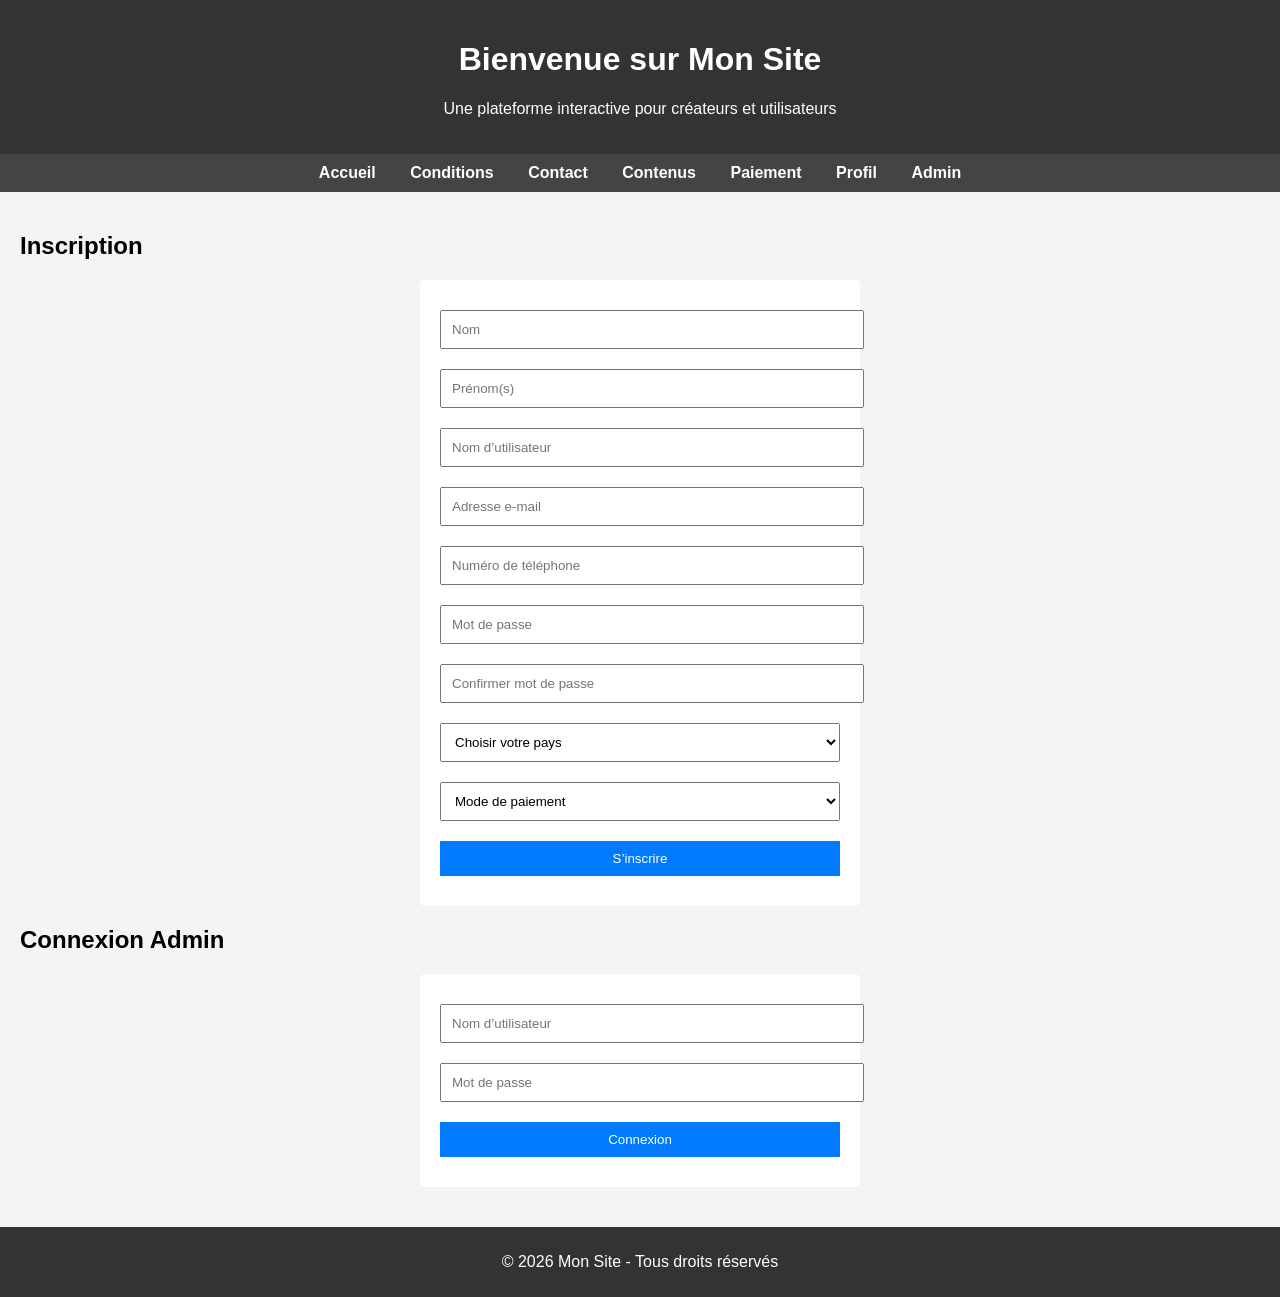
<file: index.html>
<!DOCTYPE html>
<html lang="fr">
<head>
  <meta charset="UTF-8">
  <title>Mon Site</title>
  <meta name="viewport" content="width=device-width, initial-scale=1.0">
  <link rel="stylesheet" href="style.css">
</head>
<body>
  <header>
    <h1>Bienvenue sur Mon Site</h1>
    <p>Une plateforme interactive pour créateurs et utilisateurs</p>
  </header>

  <nav>
    <a href="index.html">Accueil</a>
    <a href="conditions.html">Conditions</a>
    <a href="contact.html">Contact</a>
    <a href="contenus.html">Contenus</a>
    <a href="paiement.html">Paiement</a>
    <a href="profil.html">Profil</a>
    <a href="admin.html">Admin</a>
  </nav>

  <main>
    <section id="inscription">
      <h2>Inscription</h2>
      <form>
        <input type="text" placeholder="Nom" required>
        <input type="text" placeholder="Prénom(s)" required>
        <input type="text" placeholder="Nom d’utilisateur" required>
        <input type="email" placeholder="Adresse e-mail" required>
        <input type="tel" placeholder="Numéro de téléphone" required>
        <input type="password" placeholder="Mot de passe" required>
        <input type="password" placeholder="Confirmer mot de passe" required>
        <select required>
          <option value="">Choisir votre pays</option>
          <option value="fr">France</option>
          <option value="bj">Bénin</option>
          <option value="sn">Sénégal</option>
          <option value="us">États-Unis</option>
        </select>
        <select required>
          <option value="">Mode de paiement</option>
          <option>Carte bancaire</option>
          <option>PayPal</option>
          <option>Mobile Money</option>
        </select>
        <button type="submit">S’inscrire</button>
      </form>
    </section>

    <section id="connexion">
      <h2>Connexion Admin</h2>
      <form>
        <input type="text" placeholder="Nom d’utilisateur" required>
        <input type="password" placeholder="Mot de passe" required>
        <button type="submit">Connexion</button>
      </form>
    </section>
  </main>

  <footer>
    <p>&copy; 2026 Mon Site - Tous droits réservés</p>
  </footer>
</body>
</html>
</file>
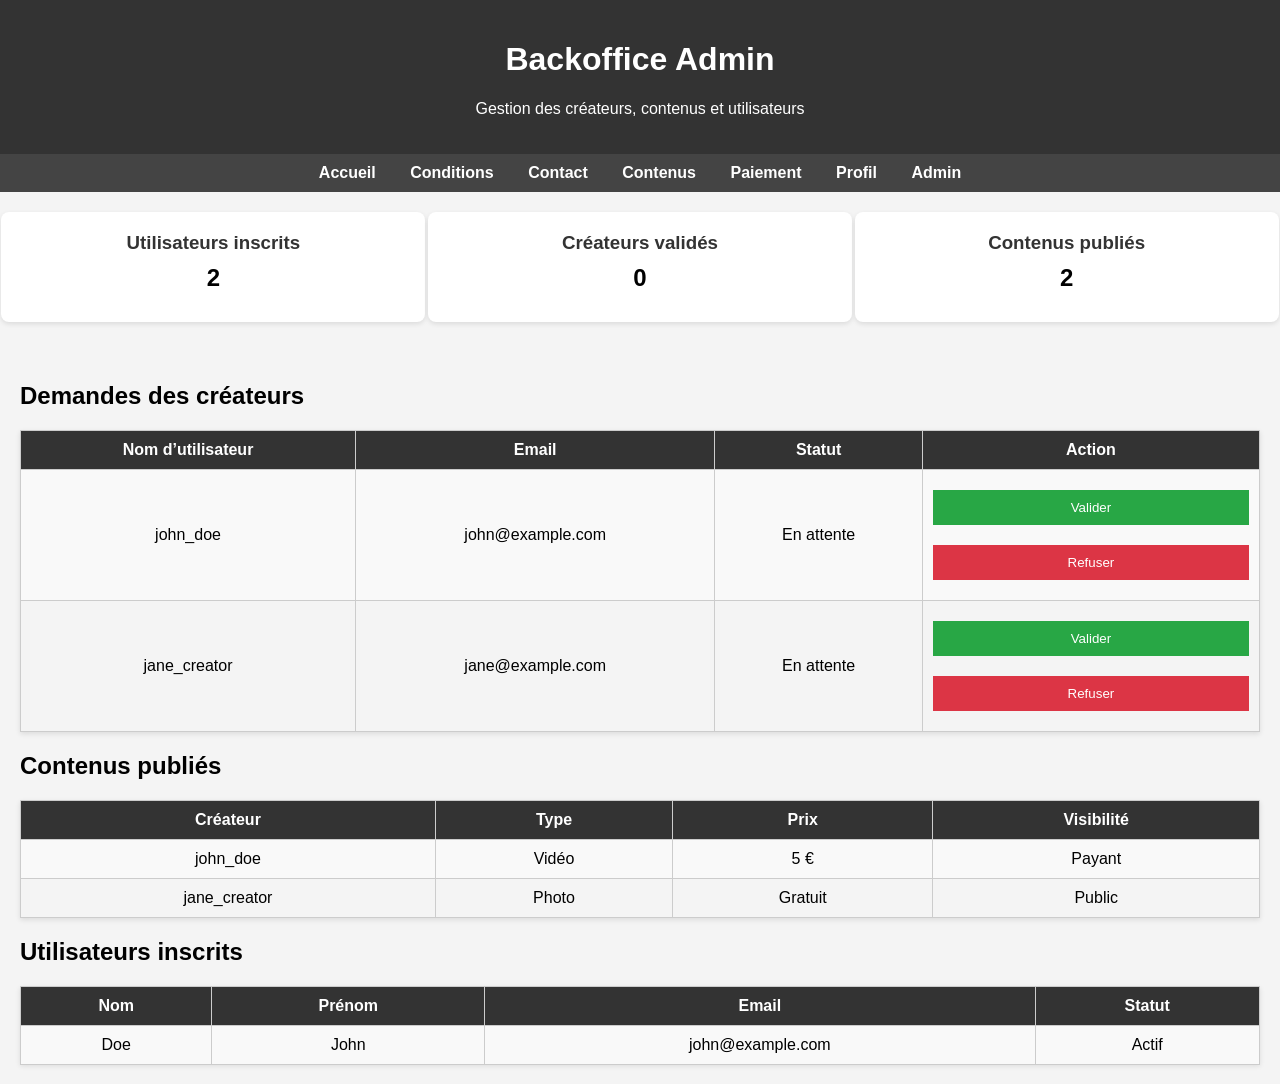
<file: admin.html>
<!DOCTYPE html>
<html lang="fr">
<head>
  <meta charset="UTF-8">
  <title>Backoffice Admin</title>
  <meta name="viewport" content="width=device-width, initial-scale=1.0">
  <link rel="stylesheet" href="style.css">
</head>
<body>
  <header>
    <h1>Backoffice Admin</h1>
    <p>Gestion des créateurs, contenus et utilisateurs</p>
  </header>

  <nav>
    <a href="index.html">Accueil</a>
    <a href="conditions.html">Conditions</a>
    <a href="contact.html">Contact</a>
    <a href="contenus.html">Contenus</a>
    <a href="paiement.html">Paiement</a>
    <a href="profil.html">Profil</a>
    <a href="admin.html">Admin</a>
  </nav>

  <section class="dashboard">
    <div class="card">
      <h3>Utilisateurs inscrits</h3>
      <p id="userCount">2</p>
    </div>
    <div class="card">
      <h3>Créateurs validés</h3>
      <p id="creatorCount">0</p>
    </div>
    <div class="card">
      <h3>Contenus publiés</h3>
      <p id="contentCount">2</p>
    </div>
  </section>

  <main>
    <section id="demandes">
      <h2>Demandes des créateurs</h2>
      <table>
        <tr>
          <th>Nom d’utilisateur</th>
          <th>Email</th>
          <th>Statut</th>
          <th>Action</th>
        </tr>
        <tr>
          <td>john_doe</td>
          <td>john@example.com</td>
          <td class="status">En attente</td>
          <td>
            <button class="approve">Valider</button>
            <button class="reject">Refuser</button>
          </td>
        </tr>
        <tr>
          <td>jane_creator</td>
          <td>jane@example.com</td>
          <td class="status">En attente</td>
          <td>
            <button class="approve">Valider</button>
            <button class="reject">Refuser</button>
          </td>
        </tr>
      </table>
    </section>

    <section id="contenus">
      <h2>Contenus publiés</h2>
      <table>
        <tr>
          <th>Créateur</th>
          <th>Type</th>
          <th>Prix</th>
          <th>Visibilité</th>
        </tr>
        <tr>
          <td>john_doe</td>
          <td>Vidéo</td>
          <td>5 €</td>
          <td>Payant</td>
        </tr>
        <tr>
          <td>jane_creator</td>
          <td>Photo</td>
          <td>Gratuit</td>
          <td>Public</td>
        </tr>
      </table>
    </section>

    <section id="utilisateurs">
      <h2>Utilisateurs inscrits</h2>
      <table>
        <tr>
          <th>Nom</th>
          <th>Prénom</th>
          <th>Email</th>
          <th>Statut</th>
        </tr>
        <tr>
          <td>Doe</td>
          <td>John</td>
          <td>john@example.com</td>
          <td>Actif</td>
        </tr>
        <tr>
          <td
</file>
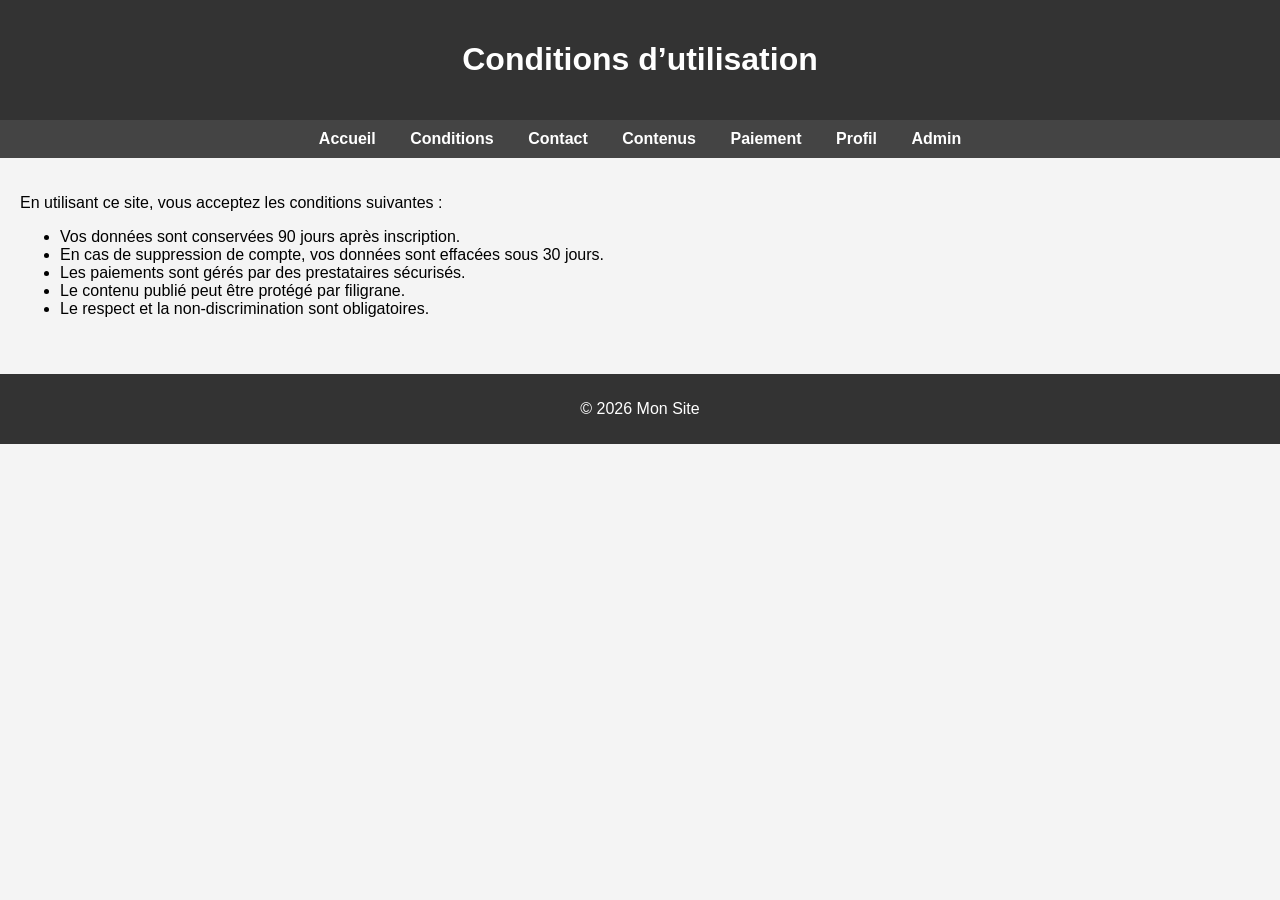
<file: conditions.html>
<!DOCTYPE html>
<html lang="fr">
<head>
  <meta charset="UTF-8">
  <title>Conditions d’utilisation</title>
  <meta name="viewport" content="width=device-width, initial-scale=1.0">
  <link rel="stylesheet" href="style.css">
</head>
<body>
  <header>
    <h1>Conditions d’utilisation</h1>
  </header>

  <nav>
    <a href="index.html">Accueil</a>
    <a href="conditions.html">Conditions</a>
    <a href="contact.html">Contact</a>
    <a href="contenus.html">Contenus</a>
    <a href="paiement.html">Paiement</a>
    <a href="profil.html">Profil</a>
    <a href="admin.html">Admin</a>
  </nav>

  <main>
    <p>En utilisant ce site, vous acceptez les conditions suivantes :</p>
    <ul>
      <li>Vos données sont conservées 90 jours après inscription.</li>
      <li>En cas de suppression de compte, vos données sont effacées sous 30 jours.</li>
      <li>Les paiements sont gérés par des prestataires sécurisés.</li>
      <li>Le contenu publié peut être protégé par filigrane.</li>
      <li>Le respect et la non-discrimination sont obligatoires.</li>
    </ul>
  </main>

  <footer>
    <p>&copy; 2026 Mon Site</p>
  </footer>
</body>
</html>
</file>
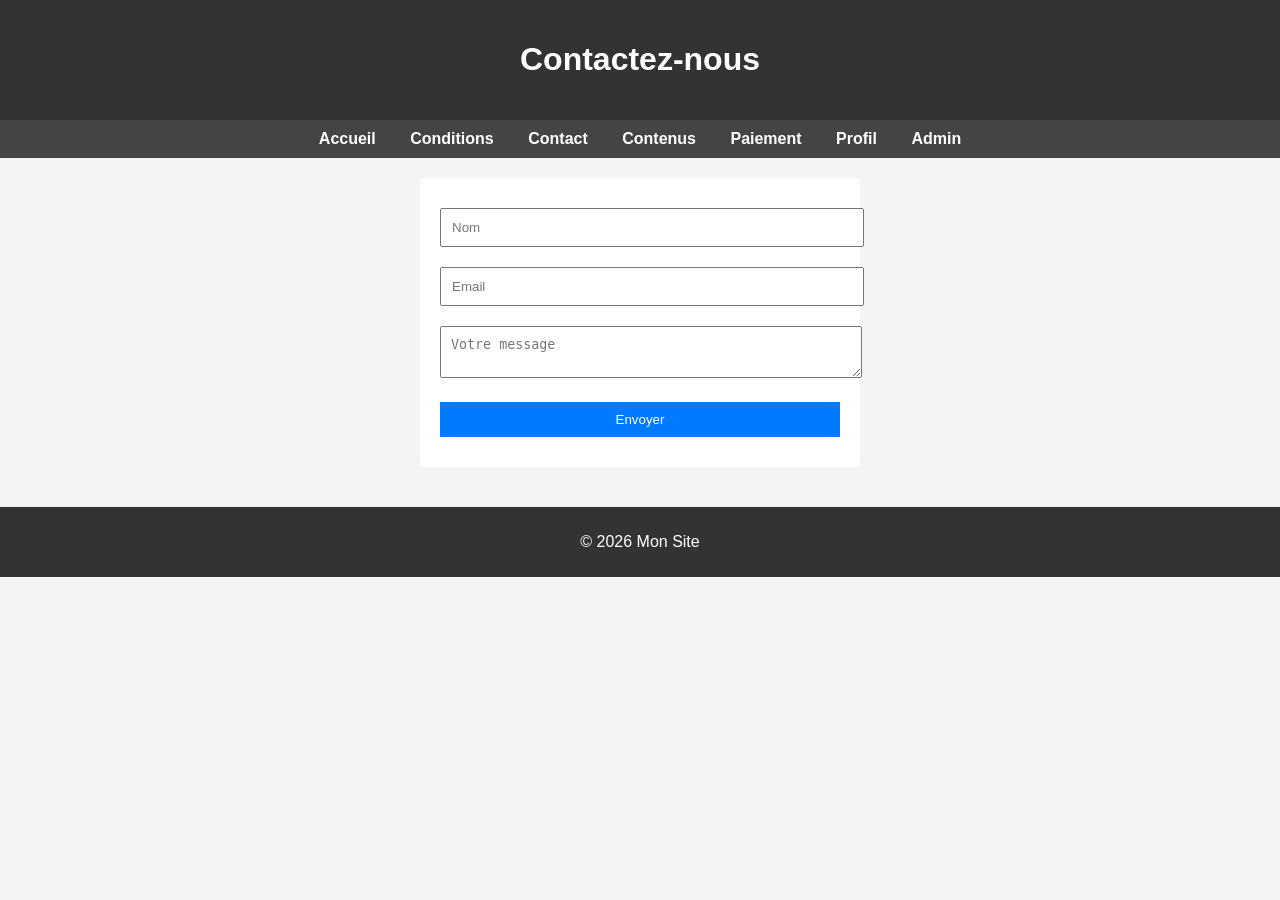
<file: contact.html>
<!DOCTYPE html>
<html lang="fr">
<head>
  <meta charset="UTF-8">
  <title>Contact</title>
  <meta name="viewport" content="width=device-width, initial-scale=1.0">
  <link rel="stylesheet" href="style.css">
</head>
<body>
  <header>
    <h1>Contactez-nous</h1>
  </header>

  <nav>
    <a href="index.html">Accueil</a>
    <a href="conditions.html">Conditions</a>
    <a href="contact.html">Contact</a>
    <a href="contenus.html">Contenus</a>
    <a href="paiement.html">Paiement</a>
    <a href="profil.html">Profil</a>
    <a href="admin.html">Admin</a>
  </nav>

  <main>
    <form>
      <input type="text" placeholder="Nom">
      <input type="email" placeholder="Email">
      <textarea placeholder="Votre message"></textarea>
      <button type="submit">Envoyer</button>
    </form>
  </main>

  <footer>
    <p>&copy; 2026 Mon Site</p>
  </footer>
</body>
</html>
</file>
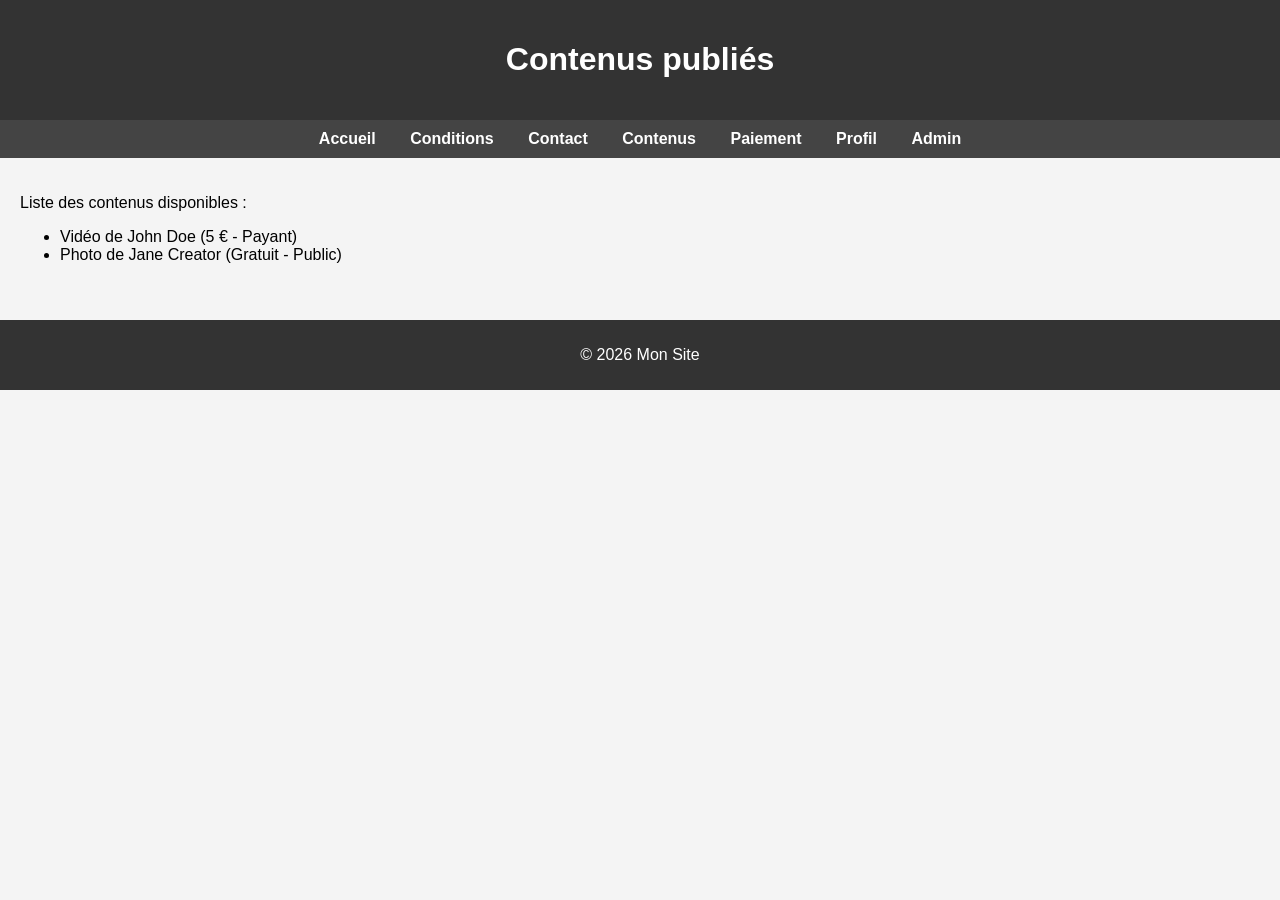
<file: contenus.html>
<!DOCTYPE html>
<html lang="fr">
<head>
  <meta charset="UTF-8">
  <title>Contenus</title>
  <meta name="viewport" content="width=device-width, initial-scale=1.0">
  <link rel="stylesheet" href="style.css">
</head>
<body>
  <header>
    <h1>Contenus publiés</h1>
  </header>

  <nav>
    <a href="index.html">Accueil</a>
    <a href="conditions.html">Conditions</a>
    <a href="contact.html">Contact</a>
    <a href="contenus.html">Contenus</a>
    <a href="paiement.html">Paiement</a>
    <a href="profil.html">Profil</a>
    <a href="admin.html">Admin</a>
  </nav>

  <main>
    <p>Liste des contenus disponibles :</p>
    <ul>
      <li>Vidéo de John Doe (5 € - Payant)</li>
      <li>Photo de Jane Creator (Gratuit - Public)</li>
    </ul>
  </main>

  <footer>
    <p>&copy; 2026 Mon Site</p>
  </footer>
</body>
</html>
</file>
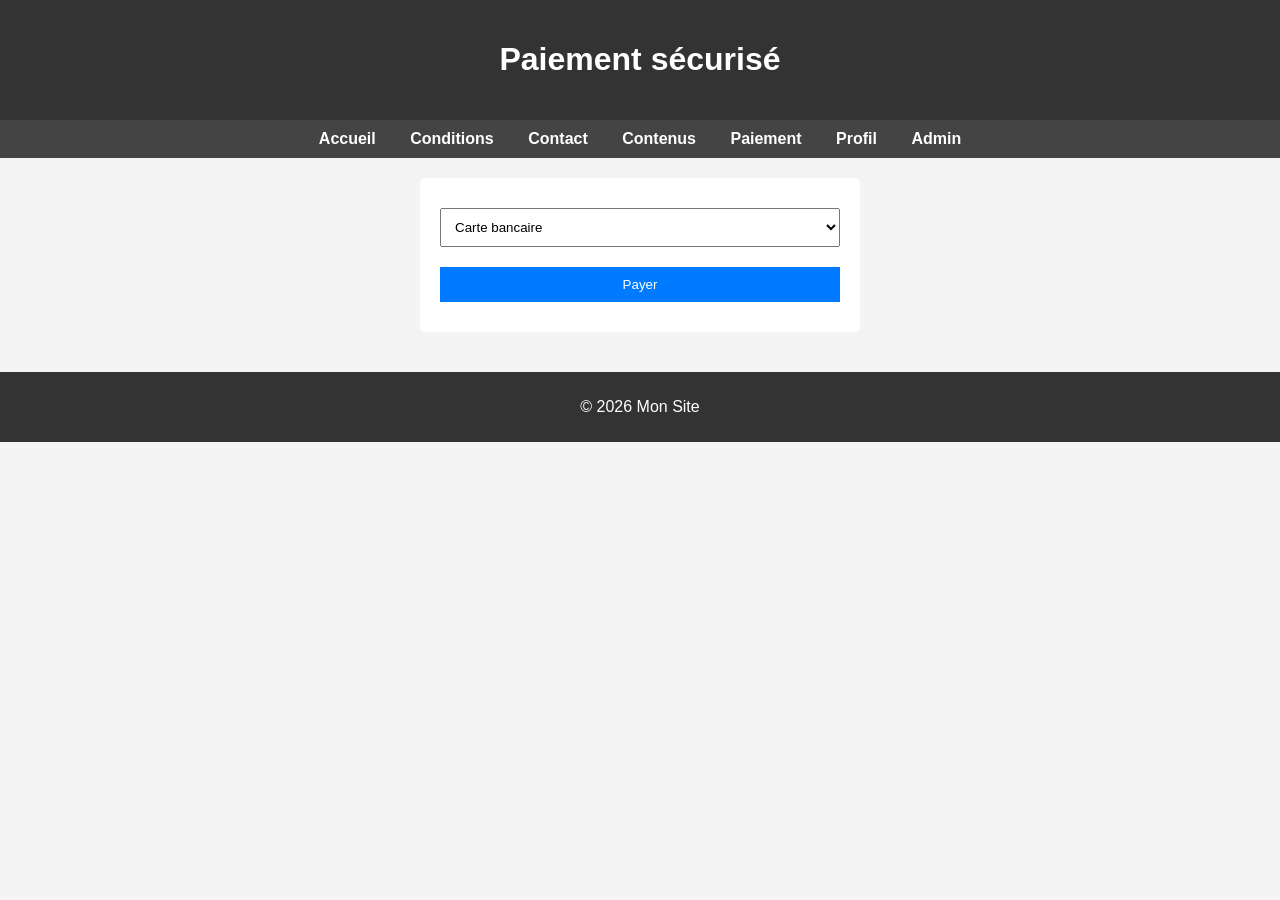
<file: paiement.html>
<!DOCTYPE html>
<html lang="fr">
<head>
  <meta charset="UTF-8">
  <title>Paiement</title>
  <meta name="viewport" content="width=device-width, initial-scale=1.0">
  <link rel="stylesheet" href="style.css">
</head>
<body>
  <header>
    <h1>Paiement sécurisé</h1>
  </header>

  <nav>
    <a href="index.html">Accueil</a>
    <a href="conditions.html">Conditions</a>
    <a href="contact.html">Contact</a>
    <a href="contenus.html">Contenus</a>
    <a href="paiement.html">Paiement</a>
    <a href="profil.html">Profil</a>
    <a href="admin.html">Admin</a>
  </nav>

  <main>
    <form>
      <select>
        <option>Carte bancaire</option>
        <option>PayPal</option>
        <option>Mobile Money</option>
      </select>
      <button type="submit">Payer</button>
    </form>
  </main>

  <footer>
    <p>&copy; 2026 Mon Site</p>
  </footer>
</body>
</html>
</file>
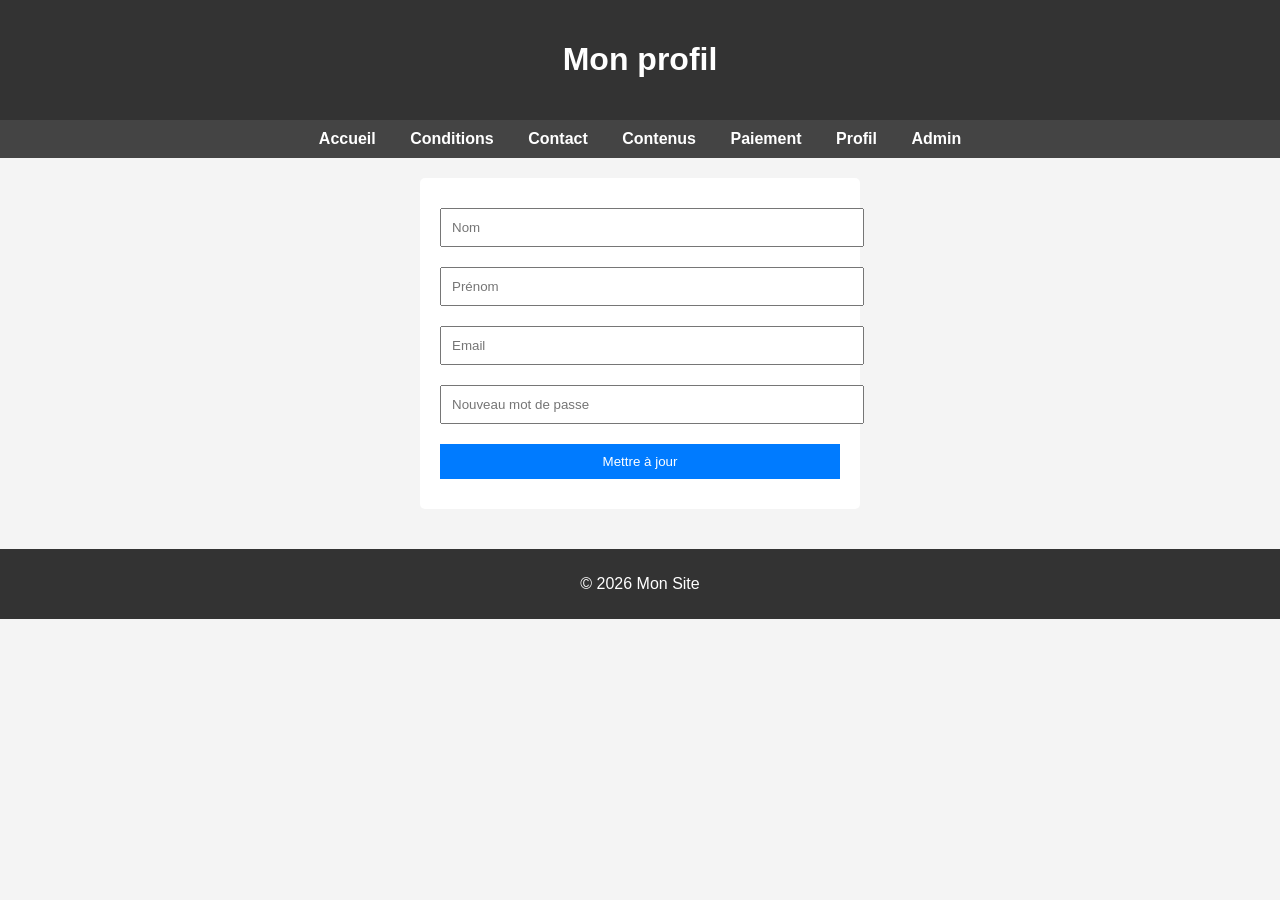
<file: profil.html>
<!DOCTYPE html>
<html lang="fr">
<head>
  <meta charset="UTF-8">
  <title>Profil utilisateur</title>
  <meta name="viewport" content="width=device-width, initial-scale=1.0">
  <link rel="stylesheet" href="style.css">
</head>
<body>
  <header>
    <h1>Mon profil</h1>
  </header>

  <nav>
    <a href="index.html">Accueil</a>
    <a href="conditions.html">Conditions</a>
    <a href="contact.html">Contact</a>
    <a href="contenus.html">Contenus</a>
    <a href="paiement.html">Paiement</a>
    <a href="profil.html">Profil</a>
    <a href="admin.html">Admin</a>
  </nav>

  <main>
    <form>
      <input type="text" placeholder="Nom">
      <input type="text" placeholder="Prénom">
      <input type="email" placeholder="Email">
      <input type="password" placeholder="Nouveau mot de passe">
      <button type="submit">Mettre à jour</button>
    </form>
  </main>

  <footer>
    <p>&copy; 2026 Mon Site</p>
  </footer>
</body>
</html>
</file>
<file: style.css>
body {
  font-family: Arial, sans-serif;
  margin:0;
  padding:0;
  background:#f4f4f4;
}
header {
  background:#333;
  color:#fff;
  padding:20px;
  text-align:center;
}
nav {
  background:#444;
  padding:10px;
  text-align:center;
}
nav a {
  color:#fff;
  margin:0 15px;
  text-decoration:none;
  font-weight:bold;
}
nav a:hover {
  color:#FFD700;
}
main {
  padding:20px;
}
form {
  background:#fff;
  padding:20px;
  border-radius:5px;
  max-width:400px;
  margin:auto;
}
input, select, textarea, button {
  width:100%;
  padding:10px;
  margin:10px 0;
}
button {
  background:#007BFF;
  color:#fff;
  border:none;
  cursor:pointer;
}
button:hover {
  background:#0056b3;
}
footer {
  background:#333;
  color:#fff;
  text-align:center;
  padding:10px;
  margin-top:20px;
}
table {
  width:100%;
  border-collapse:collapse;
  margin-top:20px;
  box-shadow:0 2px 5px rgba(0,0,0,0.1);
}
th, td {
  border:1px solid #ccc;
  padding:10px;
  text-align:center;
}
th {
  background:#333;
  color:#fff;
}
tr:nth-child(even) {
  background:#f9f9f9;
}
.approve {
  background:#28a745;
  color:#fff;
  border:none;
}
.reject {
  background:#dc3545;
  color:#fff;
  border:none;
}
.approve:hover {
  background:#218838;
}
.reject:hover {
  background:#c82333;
}
.dashboard {
  display:flex;
  justify-content:space-around;
  margin:20px 0;
}
.card {
  background:#fff;
  padding:20px;
  border-radius:8px;
  box-shadow:0 2px 5px rgba(0,0,0,0.1);
  width:30%;
  text-align:center;
}
.card h3 {
  margin:0;
  color:#333;
}
.card p {
  font-size:24px;
  font-weight:bold;
  margin:10px 0;
}
</file>
